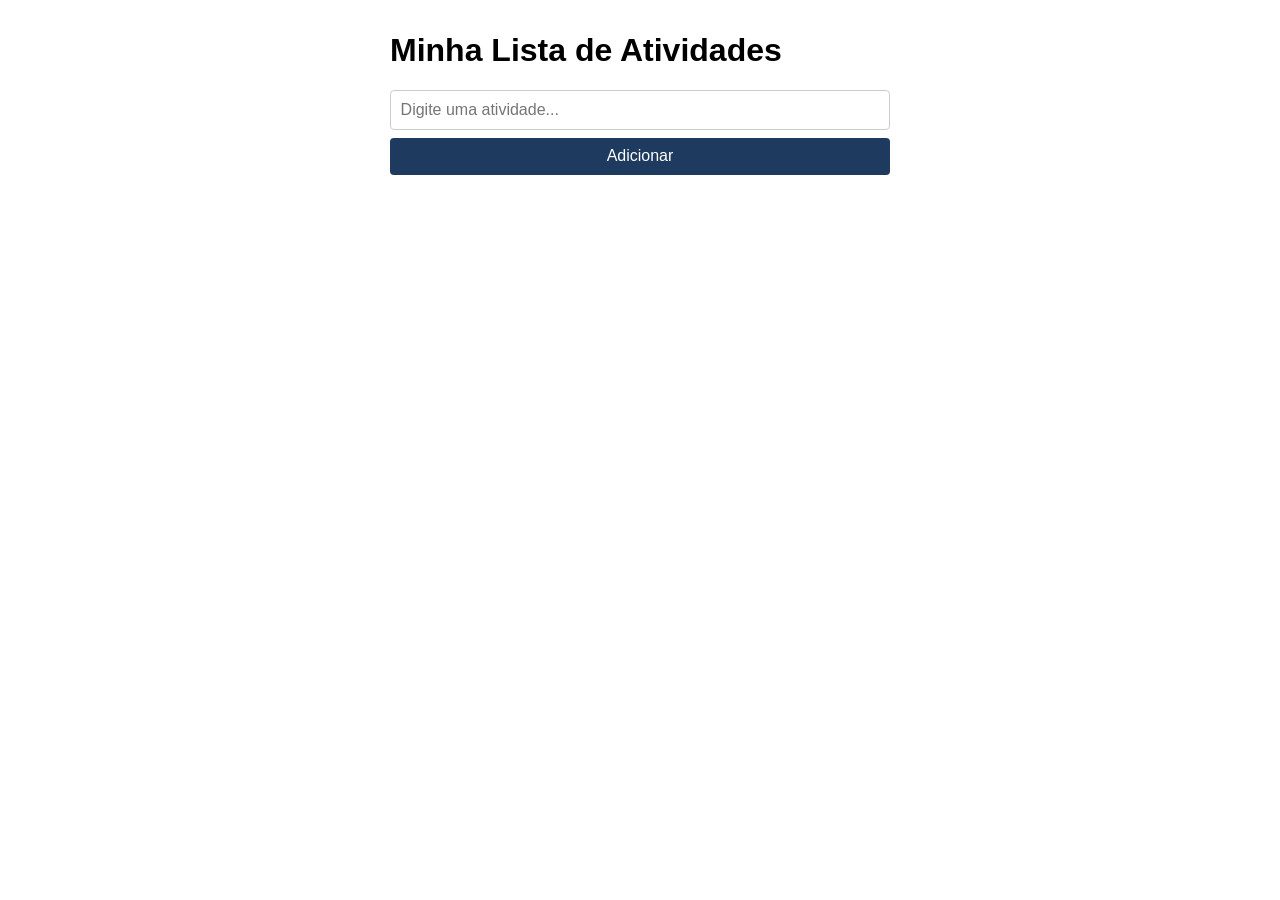
<file: aula11/index.html>
<!DOCTYPE html>
<html lang="pt-BR">
<head>
  <meta charset="UTF-8">
  <title>Lista de atividades</title>  <!-- adapte -->
  <link rel="stylesheet" href="style.css">
</head>
<body>
  <h1>Minha Lista de Atividades</h1>  <!-- adapte -->

  <form id="formCadastro">
    <input id="inputNome" type="text"
           placeholder="Digite uma atividade..."> <!-- adapte -->
    <span id="erroNome" class="erro oculto">Campo obrigatório</span>
    <button type="submit">Adicionar</button>
  </form>
 <div id="lista"></div>
  <script src="app.js"></script>
</body>
</html>
</file>
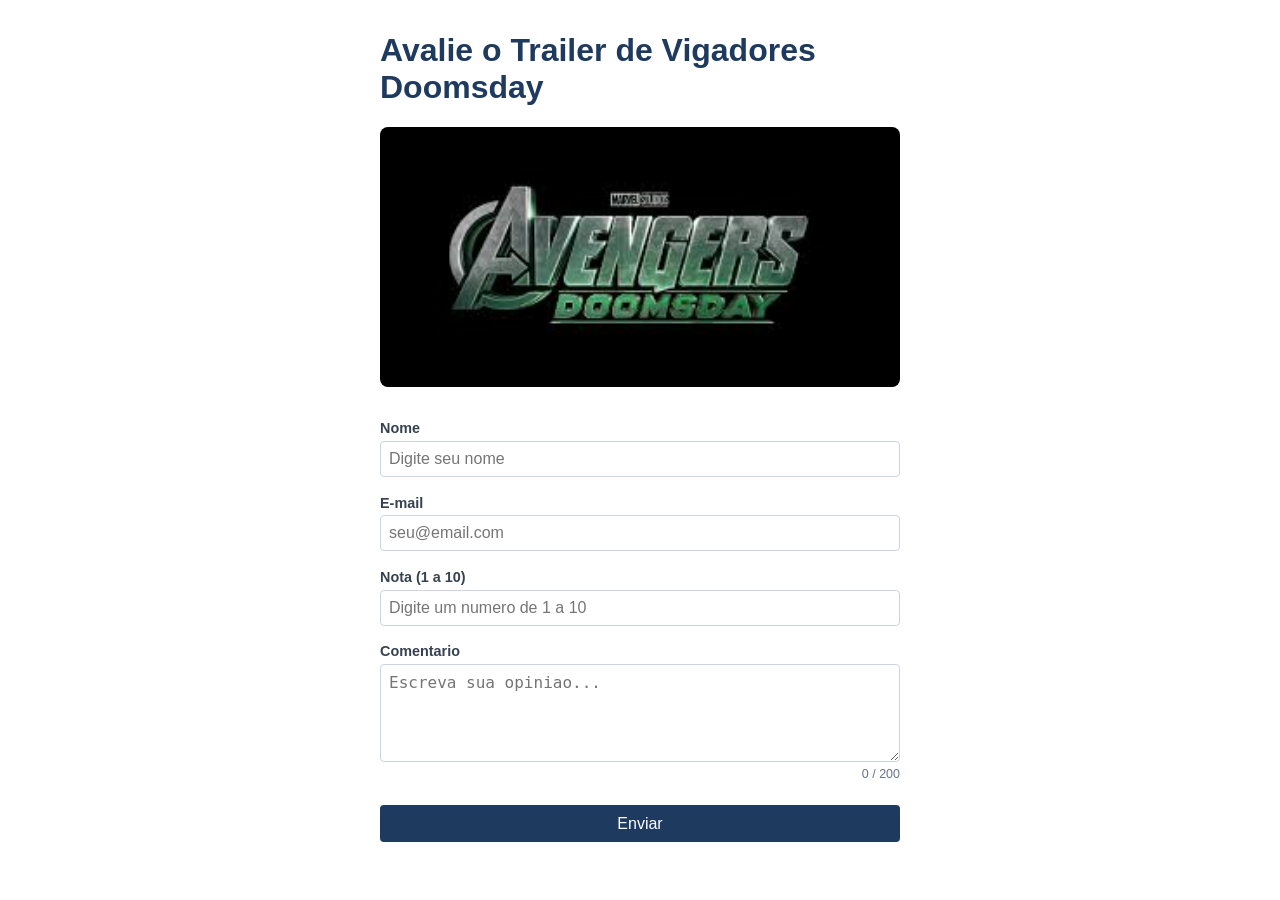
<file: aula12/index.html>
<!DOCTYPE html>
<html lang="pt-BR">
<head>
<meta charset="UTF-8">
<title>Avaliacao</title> <!-- adapte -->
<link rel="stylesheet" href="style.css">

</head>
<body>
<h1>Avalie o Trailer de Vigadores Doomsday</h1> <!-- adapte -->
<img src="Vingadores Doomsday.jpg" alt="Vingadores Doomsday" id="imgCapa">
<form id="formCadastro">
<label>Nome </label> <!-- adapte -->
<input type="text" id="inputNome"
placeholder="Digite seu nome">
<span id="erroNome" class="erro oculto">Nome obrigatorio</span>
<label>E-mail</label>
<input type="email" id="inputEmail"
placeholder="seu@email.com">
<span id="erroEmail" class="erro oculto">E-mail invalido</span>
<label>Nota (1 a 10)</label> <!-- adapte -->
<input type="text" id="inputNota"
placeholder="Digite um numero de 1 a 10">
<span id="erroNota" class="erro oculto">Nota entre 1 e 10</span>
<label>Comentario</label> <!-- adapte -->
<textarea id="inputComentario"
placeholder="Escreva sua opiniao..."></textarea>
<span id="contadorChars" class="contador">0 / 200</span>
<span id="erroComentario" class="erro oculto">Minimo 10
caracteres</span>
<button type="submit">Enviar</button>
</form>
<script src="app.js"></script>
</body>
</html>
</file>
<file: aula11/style.css>
body { font-family: Arial, sans-serif; max-width: 500px;
       margin: 2rem auto; padding: 0 1rem; }
form { display: flex; flex-direction: column;
       gap: 0.5rem; margin-bottom: 1.5rem; }
input { padding: 0.6rem; border: 1px solid #ccc;
        border-radius: 4px; font-size: 1rem; }
button { padding: 0.6rem; background: #1E3A5F; color: #fff;
         border: none; border-radius: 4px; cursor: pointer; font-size: 1rem; }
.erro   { color: red; font-size: 0.85rem; }
.oculto { display: none; }
.card   { background: #F0F4F8; border: 1px solid #C8D8EA;
          border-radius: 6px; padding: 0.75rem 1rem;
          margin-bottom: 0.5rem;
          display: flex; justify-content: space-between; align-items: center; }
.btn-excluir { background: #DC2626; color: white; border: none;
               border-radius: 4px; padding: 0.2rem 0.6rem; cursor: pointer; }
.btn-concluir { background: #16A34A; color: white; border: none;
                border-radius: 4px; padding: 0.2rem 0.6rem; cursor: pointer; }
.concluida span { text-decoration: line-through; color: #999; }
</file>
<file: aula12/style.css>
body { font-family: Arial, sans-serif; max-width: 520px;
margin: 2rem auto; padding: 0 1rem; }
h1 { color: #1E3A5F; }
form { display: flex; flex-direction: column; gap: 0.3rem; }
label { font-weight: bold; margin-top: 0.8rem;

font-size: 0.9rem; color: #374151; }
input, textarea {
padding: 0.5rem; font-size: 1rem;
border: 1.5px solid #CBD5E1; border-radius: 4px;
outline: none; transition: border-color 0.2s; }
textarea { resize: vertical; min-height: 80px; }
button { margin-top: 1.2rem; padding: 0.6rem;
background: #1E3A5F; color: #fff; border: none;
border-radius: 4px; cursor: pointer; font-size: 1rem; }
/* Estados — mesmos da Aula 11 */
.campo-erro { border-color: #DC2626; background-color: #FEF2F2; }
.campo-ok { border-color: #16A34A; background-color: #F0FDF4; }
.erro { color: #DC2626; font-size: 0.82rem; }
.oculto { display: none; }
.contador { font-size: 0.78rem; color: #64748B; text-align: right; }
.contador.limite { color: #DC2626; font-weight: bold; }

#imgCapa {
  width: 100%;
  max-height: 260px;
  object-fit: cover;
  border-radius: 8px;
  margin-bottom: 1rem;
}
</file>
